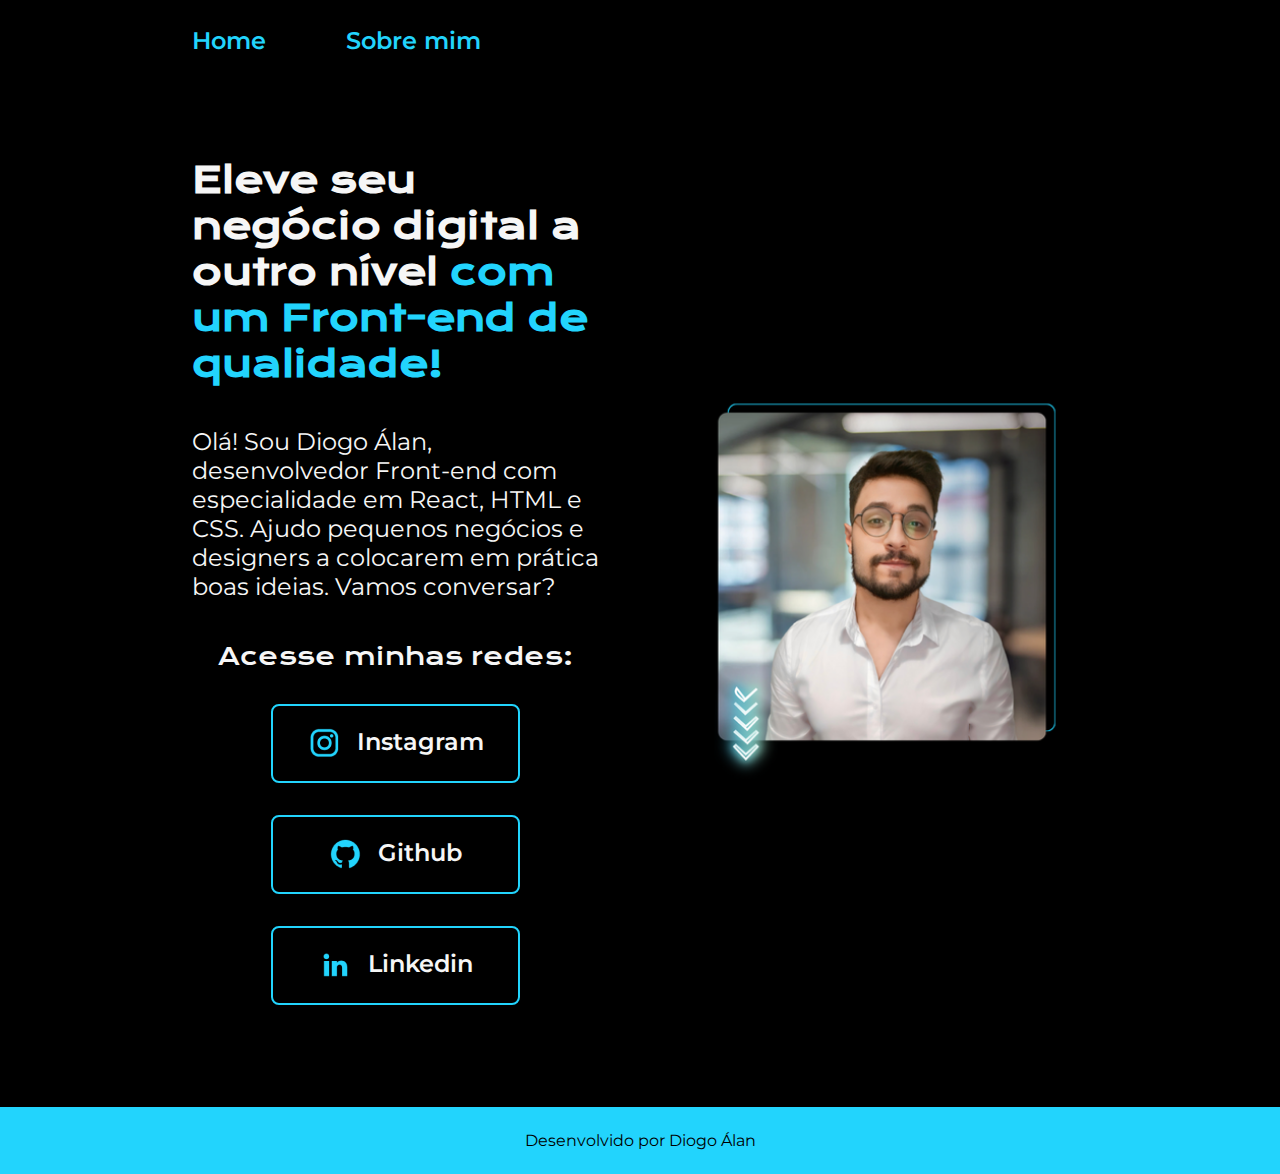
<file: index.html>
<!DOCTYPE html>
<html lang="pt-br">

<head>
    <meta charset="UTF-8">
    <meta http-equiv="X-UA-Compatible" content="IE=edge">
    <meta name="viewport" content="width=device-width, initial-scale=1.0">
    <title>Portfolio</title>
    <link rel="stylesheet" href="./styles/style.css">
</head>

<body>
    <header class="cabecalho">
        <nav class="cabecalho__menu">
            <a class="cabecalho__menu__link" href="index.html"> Home </a>
            <a class="cabecalho__menu__link" href="about.html"> Sobre mim </a>
        </nav>
    </header>
    <main class="apresentacao">
        <section class="apresentacao__conteudo">
            <h1 class="apresentacao__conteudo__titulo">Eleve seu negócio digital a outro nível<strong 
            class="titulo-destaque"> com um Front-end de qualidade!
            </strong></h1>
            <p class="apresentacao__conteudo__texto">Olá! Sou Diogo Álan, desenvolvedor
            Front-end com especialidade em React, HTML e
            CSS. Ajudo pequenos negócios e designers a
            colocarem em prática boas ideias. Vamos
            conversar?</p>
            <div class="apresentacao__links">
                <h2 class="apresentacao__links__subtitulo"> Acesse minhas redes:</h2>
            <a class="apresentacao__links__navegacao" href="https://instagram.com/diogoalanprofile">
                <img src="./assets/instagram.png">
                     Instagram
            </a>
            <a class="apresentacao__links__navegacao" href="https://github.com/alanprofile">
                <img src="./assets/github.png">
                     Github
            </a>
            <a class="apresentacao__links__navegacao" href="https://www.linkedin.com/in/diogoalan3005/">
                <img src="./assets/linkedin.png">
                     Linkedin
            </a>
            
            </div>
        </section>
        <img class="apresentacao__imagem" src="./assets/photo profile.png" alt="Foto profissional do Diogo">
    </main>
    <footer class="rodape">
        <p> Desenvolvido por Diogo Álan </p>
    </footer>
</body>

</html>
</file>
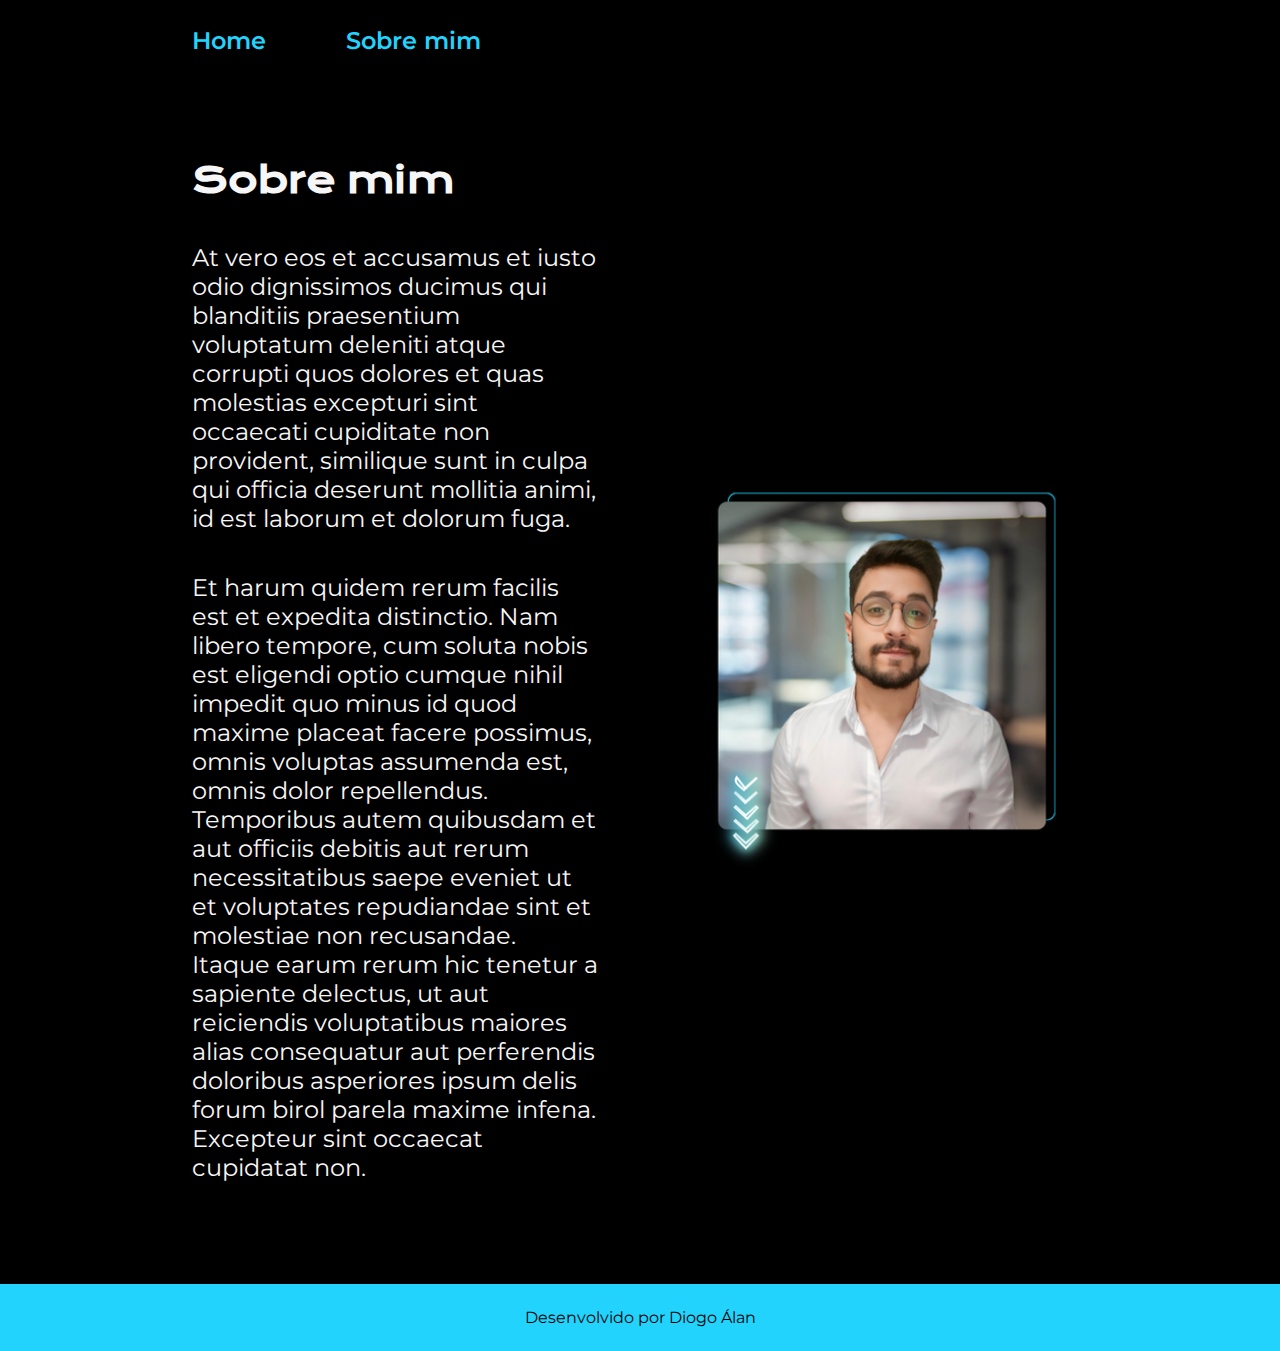
<file: about.html>
<!DOCTYPE html>
<html lang="pt-br">
<head>
    <meta charset="UTF-8">
    <meta name="viewport" content="width=device-width, initial-scale=1.0">
    <title>Sobre mim</title>
    <link rel="stylesheet" href="./styles/style.css">
</head>
<body>
    <header class="cabecalho">
        <nav class="cabecalho__menu">
            <a class="cabecalho__menu__link" href="index.html"> Home </a>
            <a class="cabecalho__menu__link" href="about.html"> Sobre mim </a>
        </nav>
    </header>

    <main class="apresentacao">
        <section class="apresentacao__conteudo">
            <h1 class="apresentacao__conteudo__titulo"> Sobre mim </h1>
            <p class="apresentacao__conteudo__texto"> At vero eos et accusamus et iusto odio dignissimos ducimus qui blanditiis praesentium voluptatum deleniti atque corrupti quos dolores et quas molestias excepturi sint occaecati cupiditate non provident, similique sunt in culpa qui officia deserunt mollitia animi, id est laborum et dolorum fuga.</p>
            <p class="apresentacao__conteudo__texto"> 

                Et harum quidem rerum facilis est et expedita distinctio. Nam libero tempore, cum soluta nobis est eligendi optio cumque nihil impedit quo minus id quod maxime placeat facere possimus, omnis voluptas assumenda est, omnis dolor repellendus. Temporibus autem quibusdam et aut officiis debitis aut rerum necessitatibus saepe eveniet ut et voluptates repudiandae sint et molestiae non recusandae. Itaque earum rerum hic tenetur a sapiente delectus, ut aut reiciendis voluptatibus maiores alias consequatur aut perferendis doloribus asperiores ipsum delis forum birol parela maxime infena. Excepteur sint occaecat cupidatat non.</p>
        </section>
        <img class="apresentacao__imagem" src="./assets/photo profile.png" alt="Foto profissional do Diogo">
    </main>

    <footer class="rodape">
        <p> Desenvolvido por Diogo Álan </p>
    </footer>
</body>
</html>
</file>
<file: styles/style.css>
@import url('https://fonts.googleapis.com/css2?family=Krona+One&family=Montserrat:ital,wght@0,100..900;1,100..900&display=swap');

:root{
    --cor-primaria: #000000;
    --cor-secundaria: #F6F6F6;
    --cor-terciaria: #22D4FD;
    --cor-hover: #272727;
}
*{
    margin: 0;
    padding: 0;
}

body{
    /* height: 100vh; */
    box-sizing: border-box;
    background-color: var(--cor-primaria);
    color: var(--cor-secundaria);
}

.cabecalho{
    padding: 2% 0% 0% 15%;

}

.cabecalho__menu {
    display: flex;
    gap: 80px;

}

.cabecalho__menu__link {
    font-size: 1.5rem;
    font-family: 'Montserrat', sans-serif;
    font-weight: 600;
    color: var(--cor-terciaria);
    text-decoration: none;
}
.titulo-destaque{
    color: var(--cor-terciaria);
}

.apresentacao{
    padding: 8% 15%;
    display: flex;
    align-items: center;
    justify-content: space-between;
    gap: 82px;
}
.apresentacao__conteudo{
    width: 50%;
    display: flex;
    flex-direction: column;
    gap: 40px;
}

.apresentacao__conteudo__titulo{
    font-size: 2.25rem;
    font-family: 'Krona One', sans-serif;
}

.apresentacao__conteudo__texto{
    font-size: 1.5rem;
    font-family: 'Montserrat', sans-serif;
}

.apresentacao__links {
    display: flex;
    justify-content: space-between;
    flex-direction: column;
    align-items: center;
    gap: 32px;
}

.apresentacao__links__subtitulo {
    font-family: 'Krona One', sans-serif;
    font-weight: 400;
    font-size: 1.5rem;
}

.apresentacao__links__navegacao {
    display: flex;
    justify-content: center;
    width: 60%;
    text-align: center;
    border-radius: 8px;
    gap: 16px;
    border: 2px solid var(--cor-terciaria);
    font-size: 1.5rem;
    font-weight: 600;
    padding: 21.5px 0;
    text-decoration: none;
    color: var(--cor-secundaria);
    font-family: 'Montserrat', sans-serif;
    
}

.apresentacao__links__navegacao:hover {
    background-color: var(--cor-hover);
}

.apresentacao__imagem{
    width: 50%;
}
.rodape {
    color: var(--cor-primaria);
    background-color: var(--cor-terciaria);
    padding: 24px;
    text-align: center;
    font-size: 1.0rem;
    font-family: 'Montserrat', sans-serif;
    font-weight: 400;
}

@media (max-width: 1200px) {
    .cabecalho{
        padding: 10%;
        
    }

    .cabecalho__menu{
        justify-content: center;
    }

    .apresentacao{
        flex-direction: column-reverse;
        padding: 5%;
    }

    .apresentacao__conteudo{
        width: auto;
    }

    .apresentacao__imagem{
        width: auto;
    }
}
</file>
